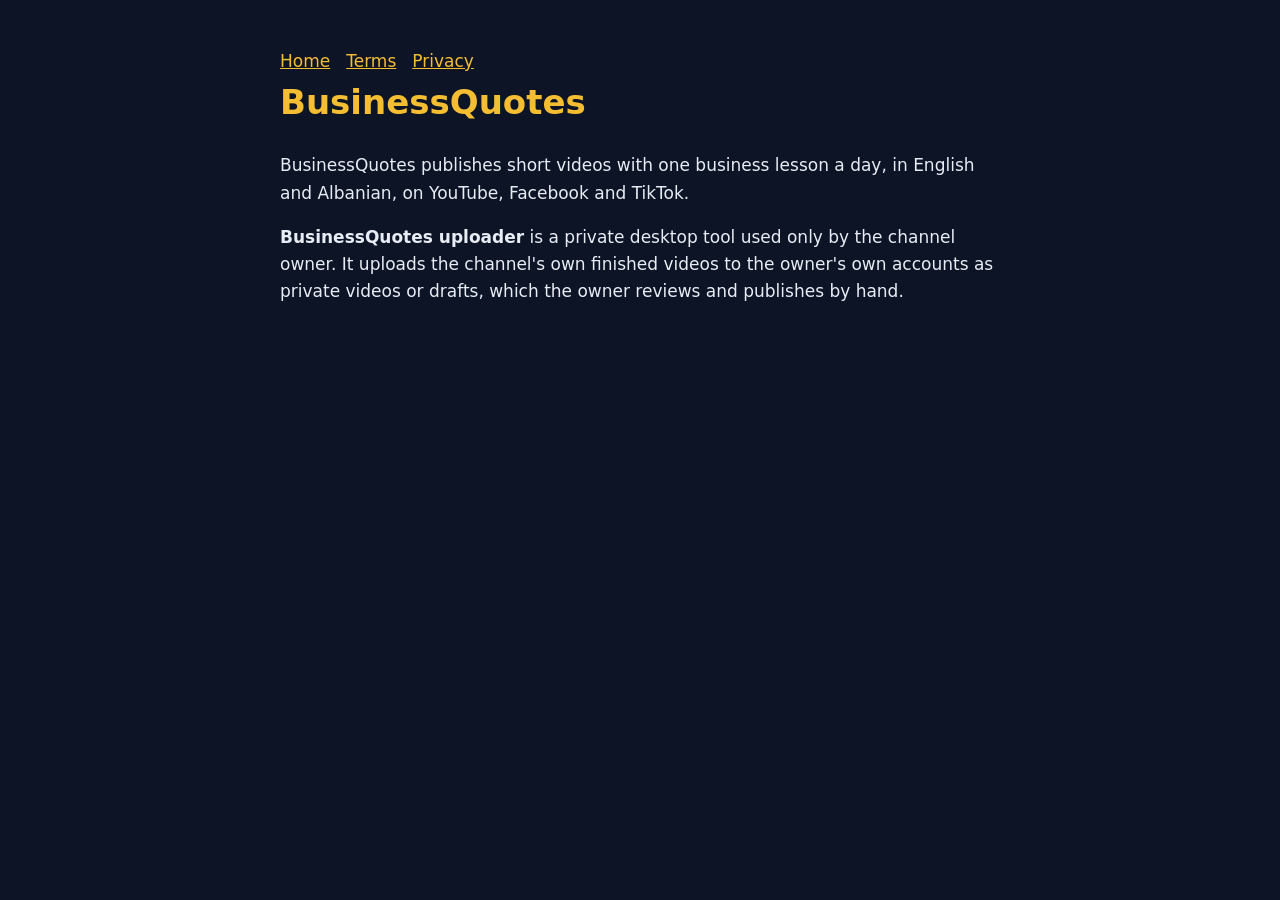
<file: index.html>
<!doctype html><html lang="en"><head><meta charset="utf-8"><meta name="viewport" content="width=device-width,initial-scale=1"><title>BusinessQuotes</title><link rel="stylesheet" href="style.css"></head><body><main>
<nav><a href="index.html">Home</a><a href="terms.html">Terms</a><a href="privacy.html">Privacy</a></nav>
<h1>BusinessQuotes</h1>
<p>BusinessQuotes publishes short videos with one business lesson a day, in English and Albanian, on YouTube, Facebook and TikTok.</p>
<p><strong>BusinessQuotes uploader</strong> is a private desktop tool used only by the channel owner. It uploads the channel's own finished videos to the owner's own accounts as private videos or drafts, which the owner reviews and publishes by hand.</p>
</main></body></html>
</file>
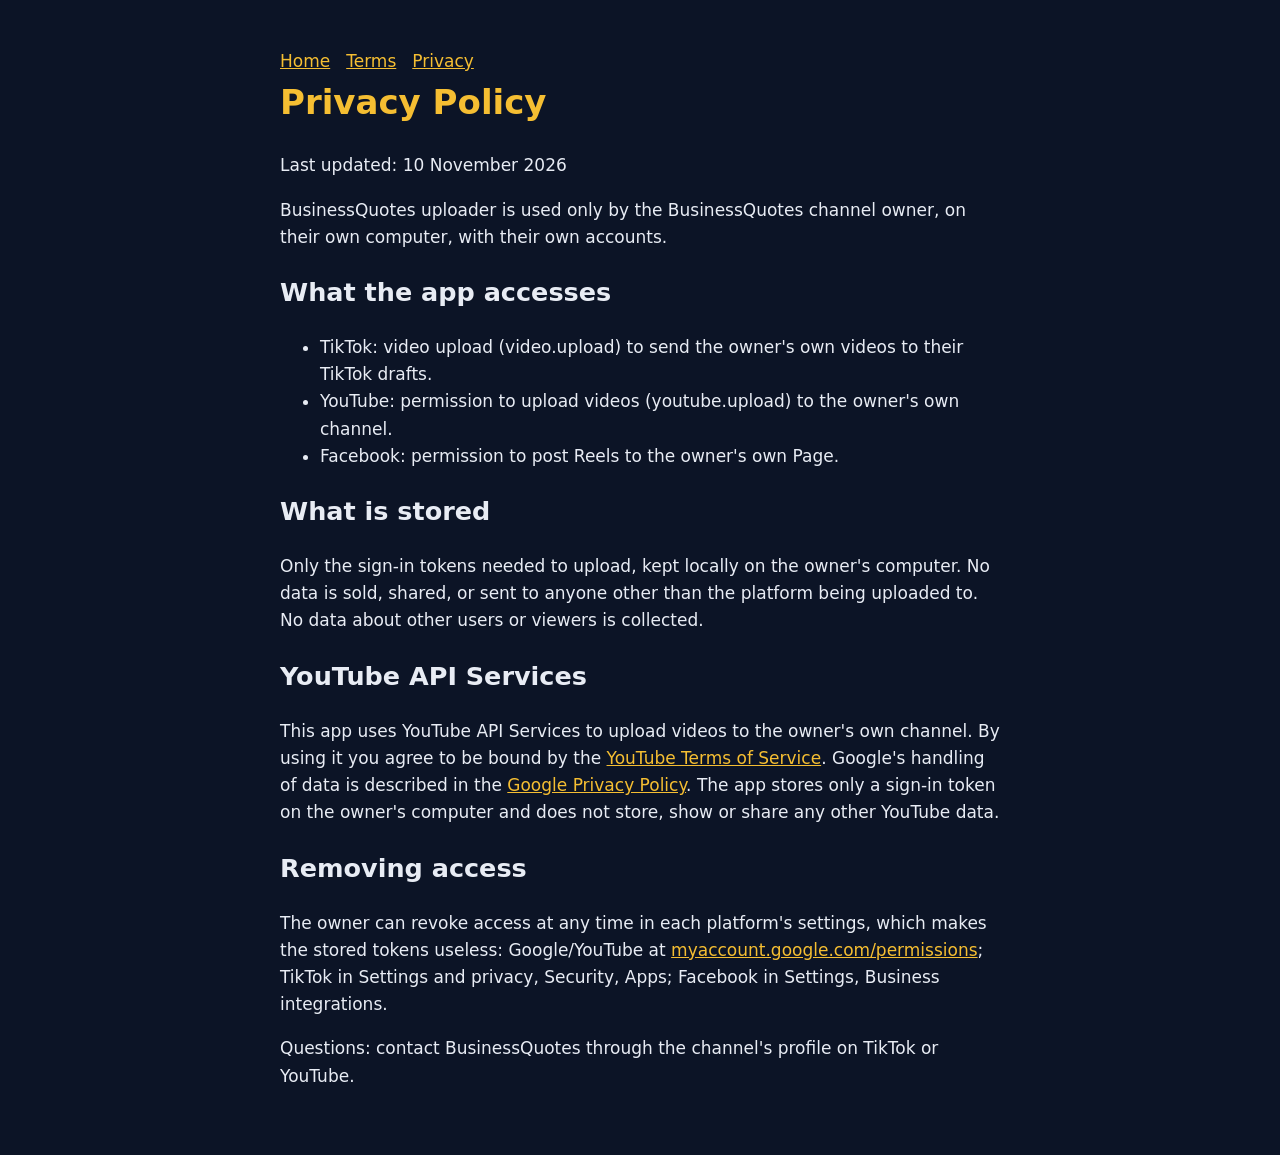
<file: privacy.html>
<!doctype html><html lang="en"><head><meta charset="utf-8"><meta name="viewport" content="width=device-width,initial-scale=1"><title>Privacy Policy</title><link rel="stylesheet" href="style.css"></head><body><main>
<nav><a href="index.html">Home</a><a href="terms.html">Terms</a><a href="privacy.html">Privacy</a></nav>
<h1>Privacy Policy</h1><p>Last updated: 10 November 2026</p>
<p>BusinessQuotes uploader is used only by the BusinessQuotes channel owner, on their own computer, with their own accounts.</p>
<h2>What the app accesses</h2>
<ul><li>TikTok: video upload (video.upload) to send the owner's own videos to their TikTok drafts.</li>
<li>YouTube: permission to upload videos (youtube.upload) to the owner's own channel.</li>
<li>Facebook: permission to post Reels to the owner's own Page.</li></ul>
<h2>What is stored</h2>
<p>Only the sign-in tokens needed to upload, kept locally on the owner's computer. No data is sold, shared, or sent to anyone other than the platform being uploaded to. No data about other users or viewers is collected.</p>
<h2>YouTube API Services</h2>
<p>This app uses YouTube API Services to upload videos to the owner's own channel. By using it you agree to be bound by the <a href="https://www.youtube.com/t/terms">YouTube Terms of Service</a>. Google's handling of data is described in the <a href="https://policies.google.com/privacy">Google Privacy Policy</a>. The app stores only a sign-in token on the owner's computer and does not store, show or share any other YouTube data.</p>
<h2>Removing access</h2>
<p>The owner can revoke access at any time in each platform's settings, which makes the stored tokens useless: Google/YouTube at <a href="https://myaccount.google.com/permissions">myaccount.google.com/permissions</a>; TikTok in Settings and privacy, Security, Apps; Facebook in Settings, Business integrations.</p>
<p>Questions: contact BusinessQuotes through the channel's profile on TikTok or YouTube.</p>
</main></body></html>
</file>
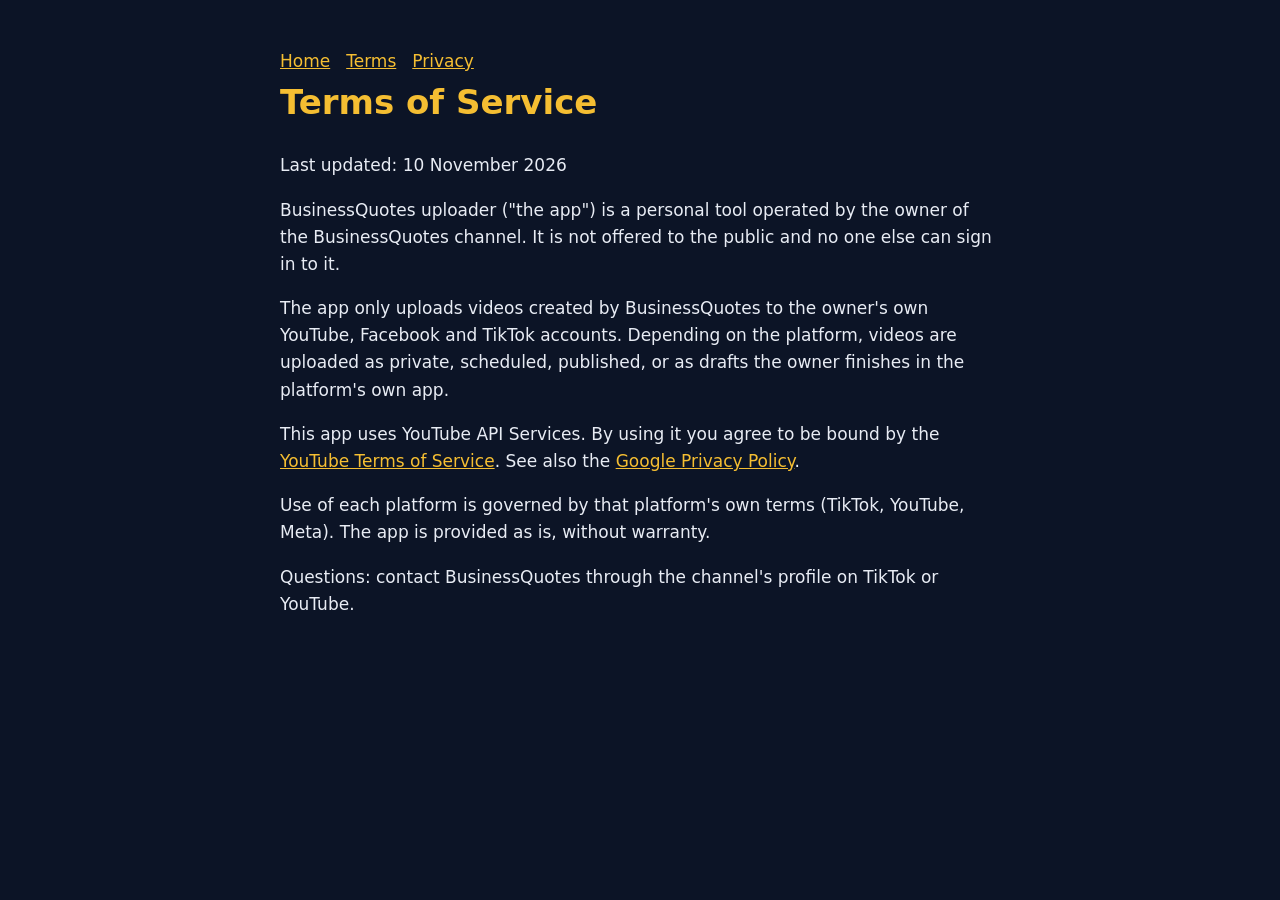
<file: terms.html>
<!doctype html><html lang="en"><head><meta charset="utf-8"><meta name="viewport" content="width=device-width,initial-scale=1"><title>Terms of Service</title><link rel="stylesheet" href="style.css"></head><body><main>
<nav><a href="index.html">Home</a><a href="terms.html">Terms</a><a href="privacy.html">Privacy</a></nav>
<h1>Terms of Service</h1><p>Last updated: 10 November 2026</p>
<p>BusinessQuotes uploader ("the app") is a personal tool operated by the owner of the BusinessQuotes channel. It is not offered to the public and no one else can sign in to it.</p>
<p>The app only uploads videos created by BusinessQuotes to the owner's own YouTube, Facebook and TikTok accounts. Depending on the platform, videos are uploaded as private, scheduled, published, or as drafts the owner finishes in the platform's own app.</p>
<p>This app uses YouTube API Services. By using it you agree to be bound by the <a href="https://www.youtube.com/t/terms">YouTube Terms of Service</a>. See also the <a href="https://policies.google.com/privacy">Google Privacy Policy</a>.</p>
<p>Use of each platform is governed by that platform's own terms (TikTok, YouTube, Meta). The app is provided as is, without warranty.</p>
<p>Questions: contact BusinessQuotes through the channel's profile on TikTok or YouTube.</p>
</main></body></html>
</file>
<file: style.css>
body{margin:0;background:#0c1426;color:#e8ecf4;font:17px/1.6 system-ui,Segoe UI,Arial,sans-serif}
main{max-width:720px;margin:0 auto;padding:48px 16px}
h1{color:#f5be32;margin-top:0}a{color:#f5be32}
nav a{margin-right:16px}
</file>
